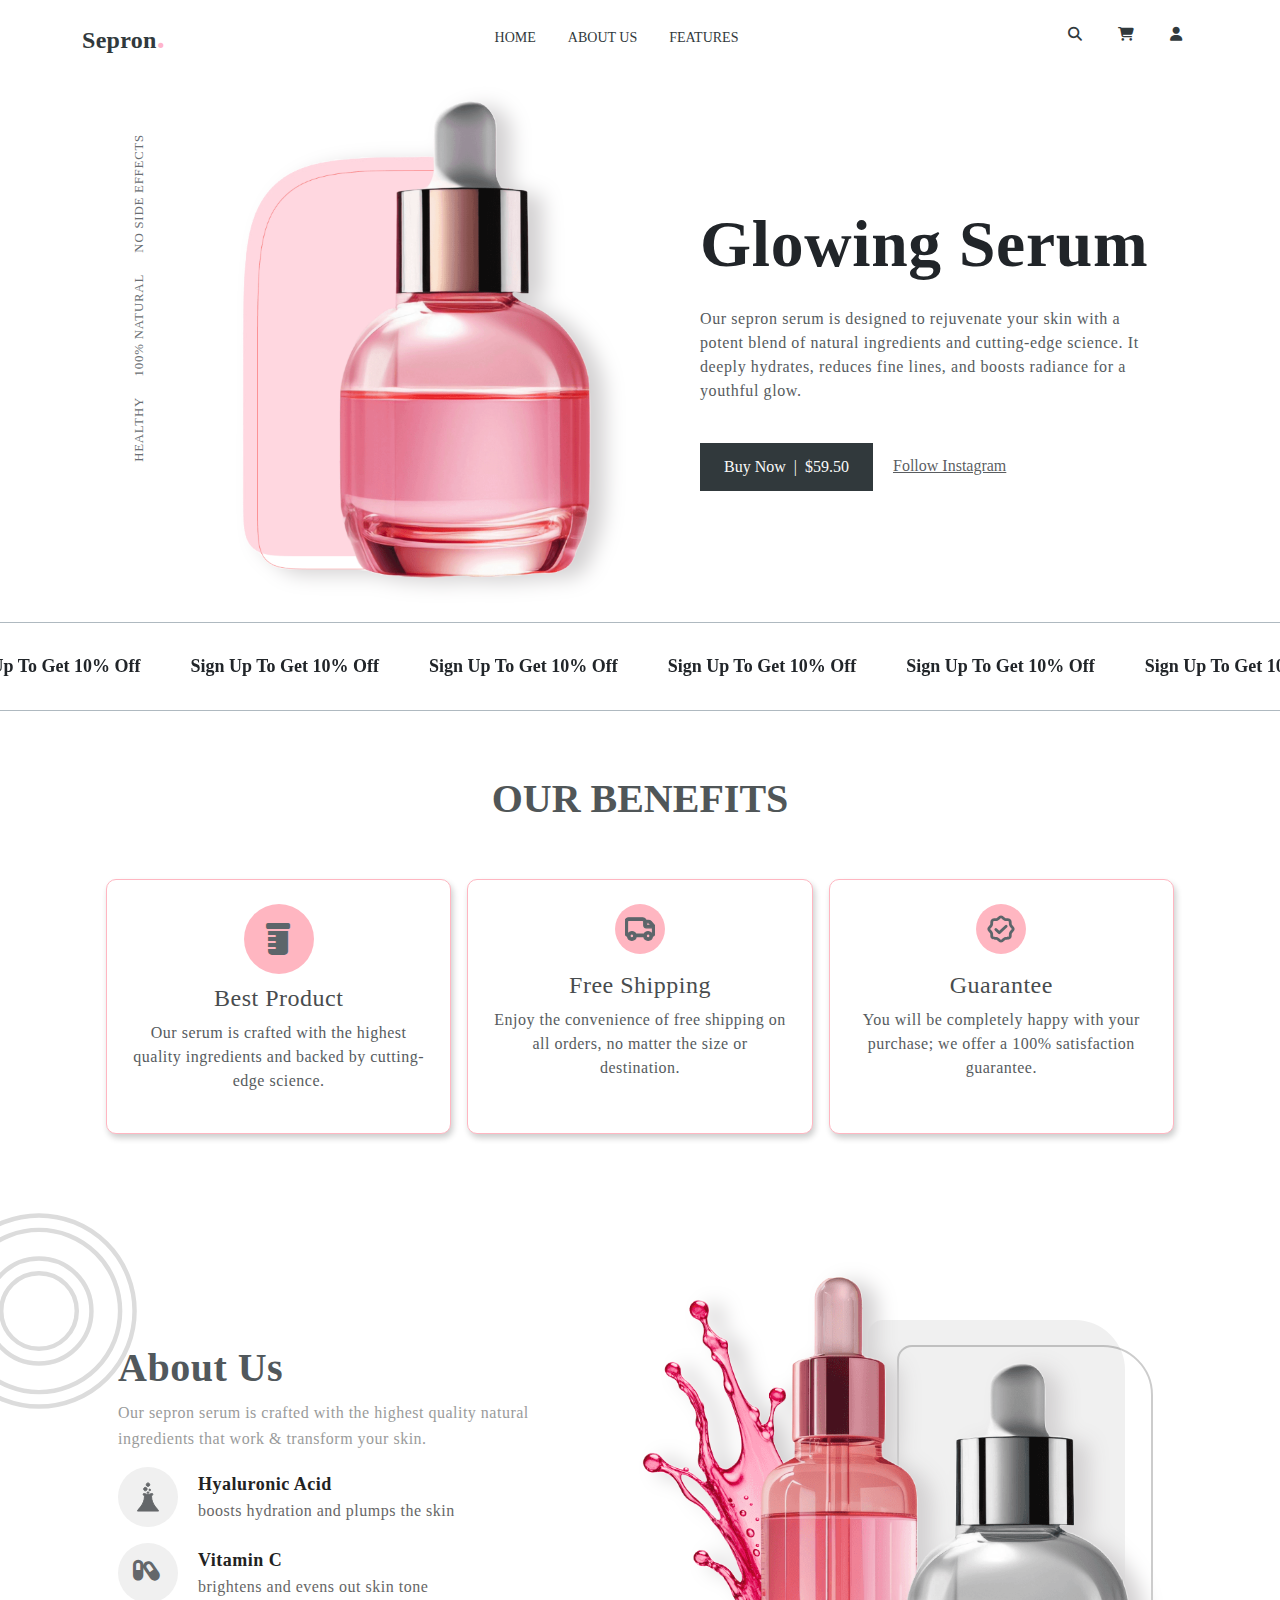
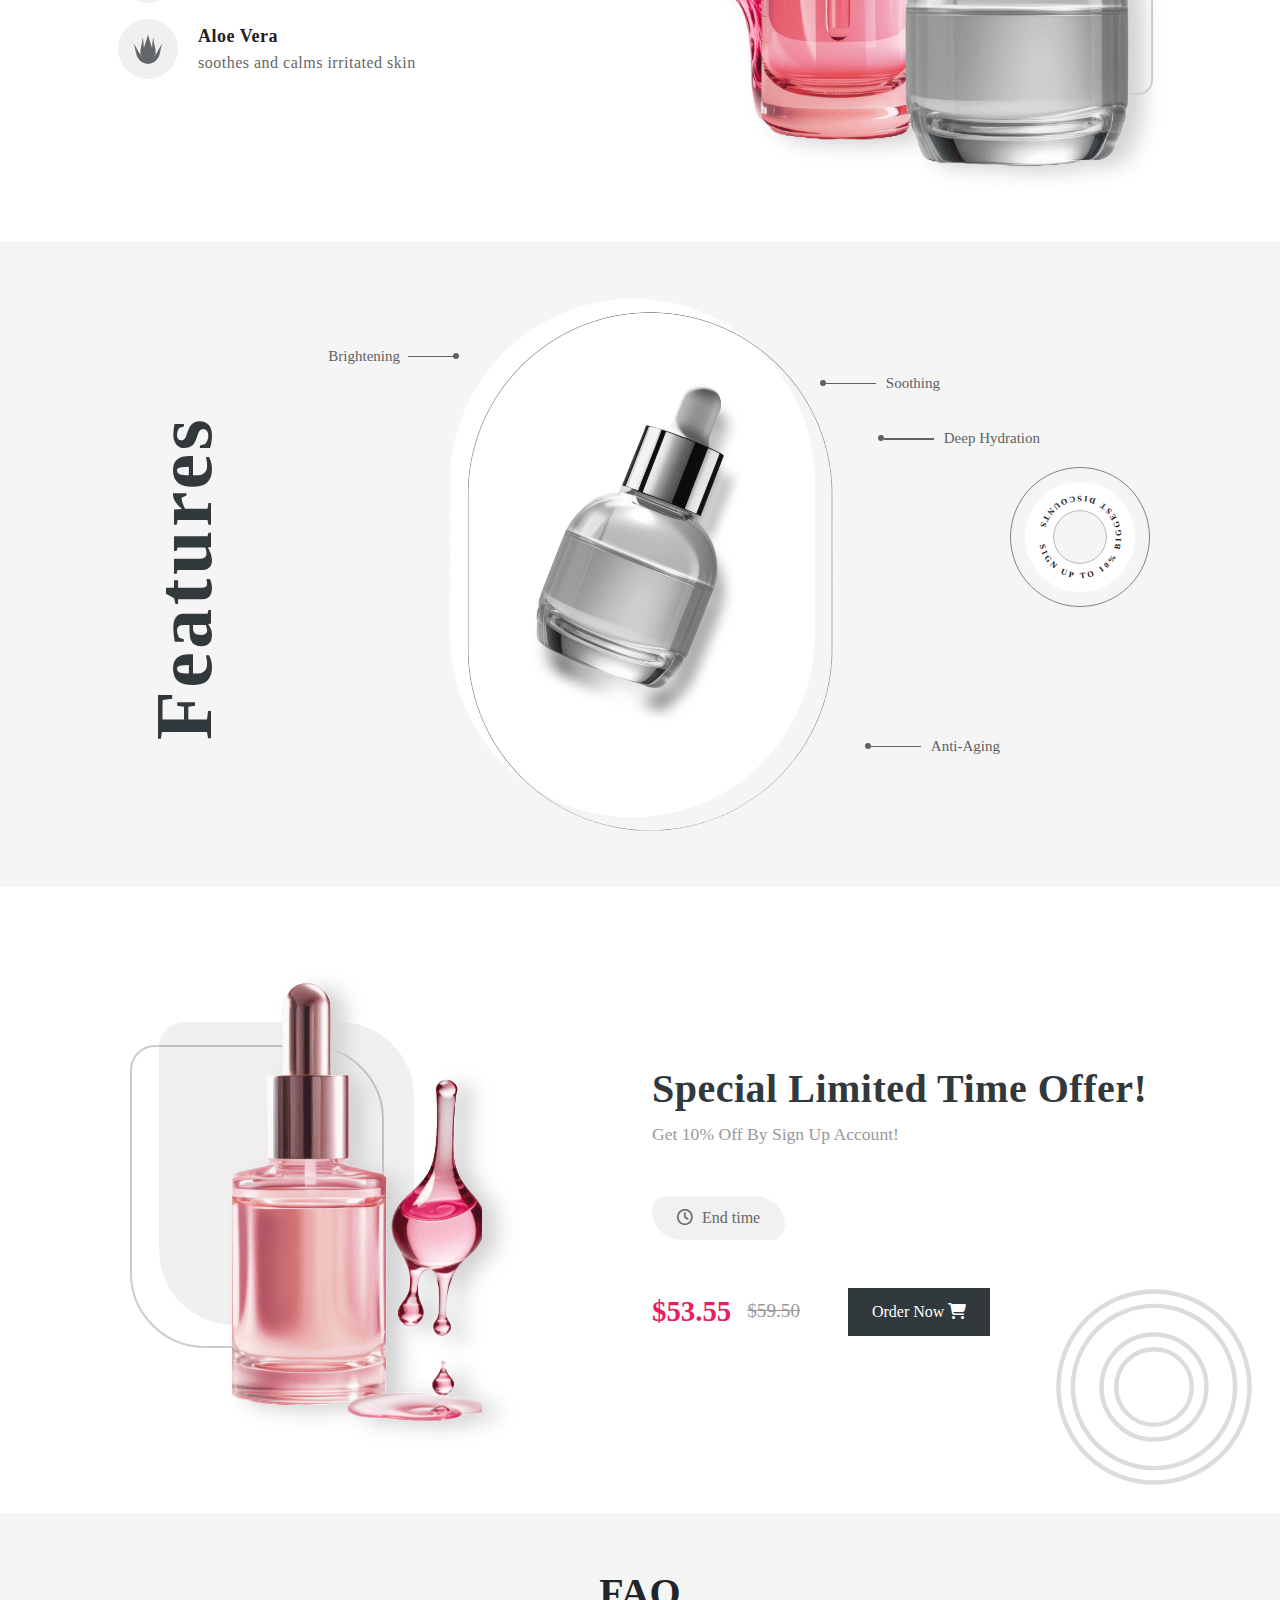
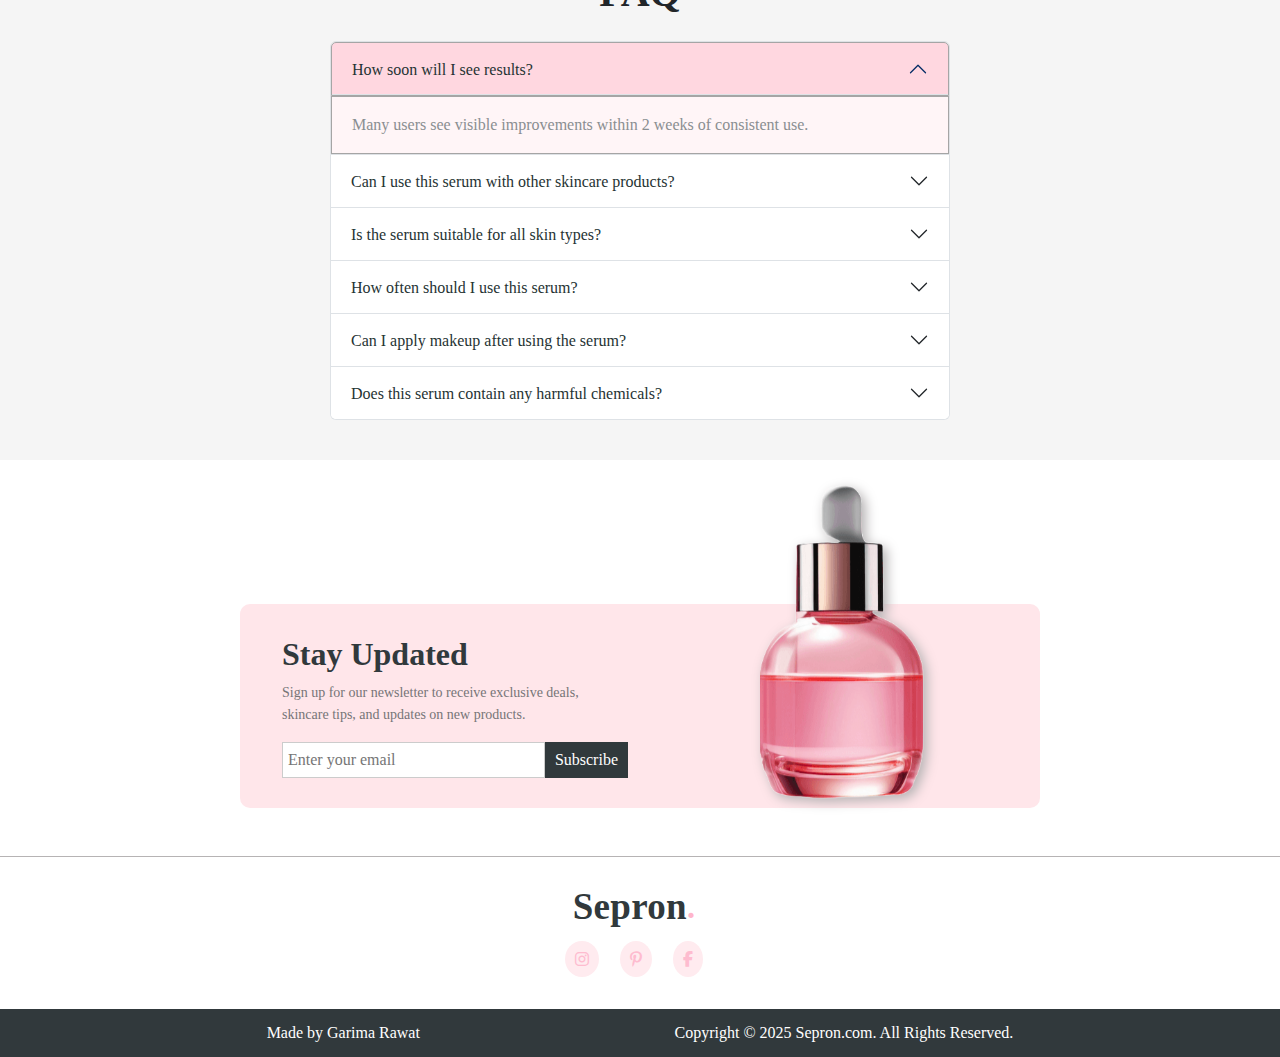
<file: index.html>
<!DOCTYPE html>
<html lang="en">
<head>
    <meta charset="UTF-8">
    <meta name="viewport" content="width=device-width, initial-scale=1.0">
    <title>Sepron</title>
    <link rel="stylesheet" href="https://cdn.jsdelivr.net/npm/bootstrap@5.3.0/dist/css/bootstrap.min.css">
    <link rel="stylesheet" href="https://cdnjs.cloudflare.com/ajax/libs/font-awesome/6.7.2/css/all.min.css" integrity="sha512-Evv84Mr4kqVGRNSgIGL/F/aIDqQb7xQ2vcrdIwxfjThSH8CSR7PBEakCr51Ck+w+/U6swU2Im1vVX0SVk9ABhg==" crossorigin="anonymous" referrerpolicy="no-referrer" />
    <link rel="stylesheet" href="css/style.css">

</head>
<body>
    <!-- Header Section -->
    <nav class="navbar navbar-expand-lg navbar-light bg-transparent">
        <div class="container">
            <a class="navbar-brand fw-bold fs-4" href="#">Sepron<span>.</span></a>
            <button class="navbar-toggler" type="button" data-bs-toggle="offcanvas" data-bs-target="#offcanvasNavbar" aria-controls="offcanvasNavbar">
                <span class="navbar-toggler-icon"></span>
            </button>
            <div class="offcanvas offcanvas-end" tabindex="-1" id="offcanvasNavbar" aria-labelledby="offcanvasNavbarLabel">
                <div class="offcanvas-header">
                    <h5 class="offcanvas-title fw-bold fs-4" id="offcanvasNavbarLabel">Sepron <span>.</span></h5>
                    <button type="button" class="btn-close" data-bs-dismiss="offcanvas" aria-label="close"></button>
                </div>
                <div class="offcanvas-body">
                    <ul class="navbar-nav mx-auto text-center">
                        <li class="nav-item"><a class="nav-link fw-normal mx-2" href="#">HOME</a></li>
                        <li class="nav-item"><a class="nav-link fw-normal mx-2" href="#about">ABOUT US</a></li>
                        <li class="nav-item"><a class="nav-link fw-normal mx-2" href="#features">FEATURES</a></li>
                    </ul>
                    <div class="icons text-center mt-2 mt-lg-0">
                        <i class="fa-solid fa-magnifying-glass p-2 mx-2"></i>
                        <i class="fa-solid fa-cart-shopping p-2 mx-2"></i>
                        <a href="#" id="userIcon">
                            <i class="fa-solid fa-user p-2 mx-2 user-icon"></i>
                        </a>                    
                    </div>
                </div>
            </div>
        </div>
    </nav>

    <!-- Bootstrap Modal for Login/Signup -->
    <div class="modal fade" id="loginModal" tabindex="-1" role="dialog" aria-labelledby="loginModalLabel" aria-hidden="true">
        <div class="modal-dialog modal-dialog-centered modal-lg" role="document">
            <div class="modal-content">
                <!-- Your login/signup container remains exactly the same -->
                <div class="modal-container" id="container">
                    <div class="form-container sign-up-container">
                        <form action="#">
                            <h1>Create Account</h1>
                            <div class="social-container">
                                <a href="#" class="social"><i class="fab fa-facebook-f"></i></a>
                                <a href="#" class="social"><i class="fab fa-google-plus-g"></i></a>
                                <a href="#" class="social"><i class="fab fa-linkedin-in"></i></a>
                            </div>
                            <span>or use your email for registration</span>
                            <input type="text" placeholder="Name" />
                            <input type="email" placeholder="Email" />
                            <input type="password" placeholder="Password" />
                            <button>Sign Up</button>
                        </form>
                    </div>

                    <div class="form-container sign-in-container">
                        <form action="#">
                            <h1>Sign in</h1>
                            <div class="social-container">
                                <a href="#" class="social"><i class="fab fa-facebook-f"></i></a>
                                <a href="#" class="social"><i class="fab fa-google-plus-g"></i></a>
                                <a href="#" class="social"><i class="fab fa-linkedin-in"></i></a>
                            </div>
                            <span>or use your account</span>
                            <input type="email" placeholder="Email" />
                            <input type="password" placeholder="Password" />
                            <a href="#">Forgot your password?</a>
                            <button>Sign In</button>
                        </form>
                    </div>
        
                    <div class="overlay-container">
                        <div class="overlay">
                            <div class="overlay-panel overlay-left">
                                <h1>Welcome Back!</h1>
                                <p>To keep connected with us please login with your personal info</p>
                                <button class="ghost" id="signIn">Sign In</button>
                            </div>
                            <div class="overlay-panel overlay-right">
                                <h1>Hello, Friend!</h1>
                                <p>Enter your personal details and start journey with us</p>
                                <button class="ghost" id="signUp">Sign Up</button>
                            </div>
                        </div>
                    </div>
                </div>
            </div>
        </div>
    </div>

    <!-- Hero Section -->
    <section class="hero-section container py-4">
        <div class="row align-items-center">
            <!-- Left Column: Vertical Text & Bottle -->
            <div class="col-lg-6 position-relative mb-4 mb-lg-0 d-flex justify-content-end align-items-center">
                <!-- Vertical Text -->
                <div class="vertical-text">
                    <span>healthy</span>
                    <span>100% natural</span>
                    <span>no side effects</span>
                </div>
                <img src="img/serumBottle.png" alt="Glowing Serum" class="img-fluid serum-image"/>
            </div>

            <!-- Right Column: Text & Buttons -->
            <div class="col-lg-6">
                <div class="text-container m-4">
                    <h1 class="display-4 fw-bold p-2 p-md-4 mb-0">Glowing Serum</h1>
                    <p class="p-2 p-md-4 pt-0 pt-md-0">
                        Our sepron serum is designed to rejuvenate your skin with a potent blend of
                        natural ingredients and cutting-edge science. It deeply hydrates, reduces
                        fine lines, and boosts radiance for a youthful glow.
                    </p>
                    <div class="p-2 p-md-4 btn-container pt-md-0">
                        <a href="#" class="btn btn-dark btn-lg">Buy Now <span class="mx-1">|</span> $59.50</a>
                        <a href="#" class="ms-3 text-decoration-line text-muted">Follow Instagram</a>
                    </div>
                </div>
            </div>
        </div>
    </section>

    <!-- Scrolling Ticker -->
    <div class="ticker-wrapper">
        <div class="ticker-content">
            <span>Sign Up To Get 10% Off</span>
            <span>Sign Up To Get 10% Off</span>
            <span>Sign Up To Get 10% Off</span>
            <span>Sign Up To Get 10% Off</span>
            <span>Sign Up To Get 10% Off</span>
        </div>
    </div>

    <!-- Benefits section -->
    <section class="benefits container text-center my-3 py-5">
        <h1 class="fw-bold mb-5">OUR BENEFITS</h1>
        <div class="row d-flex align-items-stretch m-3">
            <div class="col-md-4 p-2">
                <div class="benefit-card p-4 h-100">
                    <div class="benefit-icon">
                        <i class="fa-solid fa-prescription-bottle"></i>
                    </div>
                    <h4>Best Product</h4>
                    <p>Our serum is crafted with the highest quality ingredients and backed by cutting-edge science.</p>
                </div>
            </div>
            <div class="col-md-4 p-2">
                <div class="benefit-card p-4 h-100">
                    <div class="benefit-icon">
                        <svg width="202px" height="202px" viewBox="0 0 24 24" fill="none" xmlns="http://www.w3.org/2000/svg" stroke="#5c656a"><g id="SVGRepo_bgCarrier" stroke-width="0"></g><g id="SVGRepo_tracerCarrier" stroke-linecap="round" stroke-linejoin="round"></g><g id="SVGRepo_iconCarrier"> <path fill-rule="evenodd" clip-rule="evenodd" d="M3 3C1.34315 3 0 4.34315 0 6V15C0 16.3121 0.842366 17.4275 2.01581 17.8348C2.18436 19.6108 3.67994 21 5.5 21C7.26324 21 8.72194 19.6961 8.96456 18H15.0354C15.2781 19.6961 16.7368 21 18.5 21C20.3201 21 21.8156 19.6108 21.9842 17.8348C23.1576 17.4275 24 16.3121 24 15V10.7515C24 10.0248 23.7362 9.32283 23.2577 8.77596L20.8502 6.02449C20.2805 5.37344 19.4576 5 18.5925 5H16.8293C16.4175 3.83481 15.3062 3 14 3H3ZM4 17.4361V17.5639C4.03348 18.3634 4.69224 19.0013 5.5 19.0013C6.30776 19.0013 6.96652 18.3634 7 17.5639V17.4361C6.96652 16.6366 6.30776 15.9987 5.5 15.9987C4.69224 15.9987 4.03348 16.6366 4 17.4361ZM5.5 14C6.8962 14 8.10145 14.8175 8.66318 16H15.3368C15.8985 14.8175 17.1038 14 18.5 14C19.8245 14 20.9771 14.7357 21.5716 15.8207C21.8306 15.64 22 15.3398 22 15V11H17C15.8954 11 15 10.1046 15 9V6C15 5.44772 14.5523 5 14 5H3C2.44772 5 2 5.44772 2 6V15C2 15.3398 2.16945 15.64 2.42845 15.8207C3.02292 14.7357 4.17555 14 5.5 14ZM17 7V8C17 8.55229 17.4477 9 18 9H20.7962L19.345 7.34149C19.1552 7.12448 18.8808 7 18.5925 7H17ZM17 17.4361V17.5639C17.0335 18.3634 17.6922 19.0013 18.5 19.0013C19.3078 19.0013 19.9665 18.3634 20 17.5639V17.4361C19.9665 16.6366 19.3078 15.9987 18.5 15.9987C17.6922 15.9987 17.0335 16.6366 17 17.4361Z" fill="#5c656a"></path> </g></svg>                    </div>
                    <h4>Free Shipping</h4>
                    <p>Enjoy the convenience of free shipping on all orders, no matter the size or destination.</p>
                </div>
            </div>
            <div class="col-md-4 p-2">
                <div class="benefit-card p-4 h-100">
                    <div class="benefit-icon">
                        <svg fill="#5c656a" viewBox="0 0 256 256" id="Flat" xmlns="http://www.w3.org/2000/svg"><g id="SVGRepo_bgCarrier" stroke-width="0"></g><g id="SVGRepo_tracerCarrier" stroke-linecap="round" stroke-linejoin="round"></g><g id="SVGRepo_iconCarrier"> <path d="M228.749,100.04687c-3.51562-3.666-7.15136-7.457-8.33789-10.32421-1.06152-2.56739-1.1416-7.82911-1.21191-12.47071-.15039-9.998-.33887-22.44043-9.17481-31.27636s-21.27832-9.02442-31.27636-9.17481c-4.6416-.07031-9.90332-.15039-12.47071-1.21191-2.86718-1.18653-6.6582-4.82227-10.32324-8.33789C148.86816,20.45605,140.05078,12,128,12c-12.0498,0-20.86816,8.45605-27.95312,15.251-3.666,3.51562-7.457,7.15136-10.32422,8.33789-2.56739,1.06152-7.82911,1.1416-12.47071,1.21191-9.998.15039-22.44043.33887-31.27636,9.17481s-9.02442,21.27832-9.17481,31.27636c-.07031,4.6416-.15039,9.90332-1.21191,12.47071-1.18653,2.86718-4.82227,6.6582-8.33789,10.32324C20.45605,107.13184,12,115.94922,12,128c0,12.0498,8.45605,20.86816,15.251,27.95312,3.51562,3.666,7.15136,7.457,8.33789,10.32422,1.06152,2.56739,1.1416,7.82911,1.21191,12.47071.15039,9.998.33887,22.44043,9.17481,31.27636s21.27832,9.02442,31.27636,9.17481c4.6416.07031,9.90332.15039,12.47071,1.21191,2.86718,1.18653,6.6582,4.82227,10.32324,8.33789C107.13184,235.544,115.94922,244,128,244c12.0498,0,20.86816-8.45605,27.95313-15.251,3.666-3.51562,7.457-7.15136,10.32421-8.33789,2.56739-1.06152,7.82911-1.1416,12.47071-1.21191,9.998-.15039,22.44043-.33887,31.27636-9.17481s9.02442-21.27832,9.17481-31.27636c.07031-4.6416.15039-9.90332,1.21191-12.47071,1.18653-2.86718,4.82227-6.6582,8.33789-10.32324C235.544,148.86816,244,140.05078,244,128,244,115.9502,235.544,107.13184,228.749,100.04687ZM211.42676,139.3418c-4.81738,5.02343-10.27832,10.71777-13.19141,17.75976-2.81445,6.80078-2.92578,14.16309-3.0332,21.28418-.08106,5.36426-.19141,12.71192-2.14844,14.668-1.95605,1.957-9.30371,2.06738-14.668,2.14844-7.12109.10742-14.4834.21875-21.28418,3.0332-7.042,2.91309-12.73633,8.374-17.75976,13.19141C135.78125,214.84082,130.40234,220,128,220s-7.78223-5.15918-11.3418-8.57324c-5.02343-4.81739-10.71777-10.27832-17.75976-13.19141-6.80078-2.81445-14.16309-2.92578-21.28418-3.0332-5.36426-.08106-12.71192-.19141-14.668-2.14844-1.957-1.95605-2.06738-9.30371-2.14844-14.668-.10742-7.12109-.21875-14.4834-3.0332-21.28418-2.91309-7.042-8.374-12.73633-13.19141-17.75976C41.15918,135.78125,36,130.40234,36,128s5.15918-7.78223,8.57324-11.3418c4.81739-5.02343,10.27832-10.71777,13.19141-17.75976,2.81445-6.80078,2.92578-14.16309,3.0332-21.28418.08106-5.36426.19141-12.71192,2.14844-14.668,1.956-1.957,9.30371-2.06738,14.668-2.14844,7.12109-.10742,14.4834-.21875,21.28418-3.0332,7.042-2.91309,12.73633-8.374,17.75976-13.19141C120.21875,41.15918,125.59766,36,128,36s7.78223,5.15918,11.3418,8.57324c5.02343,4.81738,10.71777,10.27832,17.75976,13.19141,6.80078,2.81445,14.16309,2.92578,21.28418,3.0332,5.36426.08106,12.71192.19141,14.668,2.14844,1.957,1.956,2.06738,9.30371,2.14844,14.668.10742,7.12109.21875,14.4834,3.0332,21.28418,2.91309,7.042,8.374,12.73633,13.19141,17.75976C214.84082,120.21875,220,125.59766,220,128S214.84082,135.78223,211.42676,139.3418Zm-30.7461-43.62793a12.0018,12.0018,0,0,1-.39453,16.96679l-58.667,56a12.00208,12.00208,0,0,1-16.57226,0l-29.333-28a12.00058,12.00058,0,0,1,16.57226-17.36132L113.333,143.41016l50.38086-48.09082A12.00355,12.00355,0,0,1,180.68066,95.71387Z"></path> </g></svg>
                    </div>
                    <h4>Guarantee</h4>
                    <p>You will be completely happy with your purchase; we offer a 100% satisfaction guarantee.</p>
                </div>
            </div>
        </div>
    </section>

    <!-- About section -->
    <section class="container about-section position-relative py-md-5 pt-0 mb-3" id="about">
        <div class="row align-items-center">
            <div class="circle-svg">
                <svg viewBox="-4.8 -4.8 57.60 57.60" id="a" xmlns="http://www.w3.org/2000/svg" fill="#DCDCDC" transform="matrix(-1, 0, 0, 1, 0, 0)rotate(90)"><g id="SVGRepo_bgCarrier" stroke-width="0"></g><g id="SVGRepo_tracerCarrier" stroke-linecap="round" stroke-linejoin="round" stroke="#CCCCCC" stroke-width="1.536"></g><g id="SVGRepo_iconCarrier"><defs><style>.f{fill:none;stroke:#DCDCDC;stroke-linecap:round;stroke-linejoin:round;}</style></defs><circle id="b" class="f" cx="24" cy="24" r="8.5"></circle><circle id="c" class="f" cx="24" cy="24" r="11.8"></circle><circle id="d" class="f" cx="24" cy="24" r="18.25"></circle><circle id="e" class="f" cx="24" cy="24" r="21.5"></circle></g></svg>
            </div>
          <!-- Left Column: Text Content -->
            <div class="col-md-6 mb-md-0 py-4 px-md-5 px-4 position-relative about-left">
                <h2 class="fw-bold mb-2">About Us</h2>
                <p>
                    Our sepron serum is crafted with the highest quality
                    natural ingredients that work &amp; transform your skin.
                </p>
                <ul class="about-list list-unstyled mt-3">
                    <li class="d-flex align-items-center mb-3">
                        <div class="icon-container">
                            <svg fill="#64676A" viewBox="0 0 32 32" version="1.1" xmlns="http://www.w3.org/2000/svg" stroke="#64676A"><g id="SVGRepo_bgCarrier" stroke-width="0"></g><g id="SVGRepo_tracerCarrier" stroke-linecap="round" stroke-linejoin="round"></g><g id="SVGRepo_iconCarrier"> <title>acid</title> <path d="M12.25 12.25c0.937 0 1.875 0.937 3.75 0.937s2.813-0.937 3.75-0.937c2.813 0 0.937 1.875 0 2.813 0 9.375 7.5 14.063 7.5 15.937h-22.5c0-1.875 7.5-6.562 7.5-15.937-0.938-0.937-2.813-2.813-0.001-2.813zM16.938 11.313c0 0.518-0.42 0.937-0.937 0.937s-0.937-0.42-0.937-0.937 0.42-0.937 0.937-0.937c0.517-0.001 0.937 0.42 0.937 0.937zM17.875 2.875c0 1.035-0.839 1.875-1.875 1.875s-1.875-0.839-1.875-1.875c0-1.035 0.839-1.875 1.875-1.875s1.875 0.84 1.875 1.875zM15.062 7.563c0 1.035-0.839 1.875-1.875 1.875s-1.875-0.839-1.875-1.875c0-1.035 0.839-1.875 1.875-1.875s1.875 0.839 1.875 1.875zM18.812 8.5c0 0.518-0.42 0.937-0.937 0.937s-0.937-0.42-0.937-0.937 0.42-0.937 0.937-0.937 0.937 0.42 0.937 0.937z"></path> </g></svg>                        </div>
                        <div class="text-content">
                            <strong>Hyaluronic Acid</strong>
                            <p>boosts hydration and plumps the skin</p>
                        </div>
                    </li>
                    <li class="d-flex align-items-center mb-3">
                        <div class="icon-container">
                            <i class="fas fa-capsules"></i>
                        </div>
                        <div class="text-content">
                            <strong>Vitamin C</strong>
                            <p>brightens and evens out skin tone</p>
                        </div>
                    </li>
                    <li class="d-flex align-items-center mb-3">
                        <div class="icon-container">
                            <svg height="64px" width="64px" version="1.1" id="Layer_1" xmlns="http://www.w3.org/2000/svg" xmlns:xlink="http://www.w3.org/1999/xlink" viewBox="0 0 512 512" xml:space="preserve" fill="#000000"><g id="SVGRepo_bgCarrier" stroke-width="0"></g><g id="SVGRepo_tracerCarrier" stroke-linecap="round" stroke-linejoin="round"></g><g id="SVGRepo_iconCarrier"> <path style="fill:#64676A;" d="M256,4.267c-9.97,55.101-55.226,176.557-82.942,280.574v184.681L256,507.258l82.942-37.736V284.841 C311.226,180.823,265.97,59.367,256,4.267z"></path> <g> <path style="fill:#64676A;" d="M151.241,59.93c21.848,46.417,2.71,69.064-18.861,184.68c-7.621,40.847-7.133,77.791-0.594,110.345 L256,507.247c0-107.676-57.513-164.879-68.692-265.213C174.286,125.145,185.729,97.91,151.241,59.93z"></path> <path style="fill:#64676A;" d="M379.619,244.609c-21.57-115.615-40.708-138.263-18.861-184.68 c-34.486,37.98-23.044,65.215-36.066,182.102C313.514,342.366,256,399.568,256,507.245l124.214-152.292 C386.751,322.399,387.24,285.456,379.619,244.609z"></path> </g> <g> <path style="fill:#64676A;" d="M0,172.266c43.181,18.801,43.866,45.911,98.81,138.856 c47.165,79.782,152.541,133.041,157.44,196.137c-78.883,6.123-171.672-46.694-202.45-173.283 C28.292,229.062,35.78,202.89,0,172.266"></path> <path style="fill:#64676A;" d="M512,172.266c-43.181,18.801-43.866,45.911-98.812,138.856 c-47.165,79.782-152.541,133.041-157.44,196.137c78.883,6.123,171.673-46.694,202.45-173.283 C483.708,229.062,476.22,202.89,512,172.266"></path> </g> </g></svg>                        </div>
                        <div class="text-content">
                            <strong>Aloe Vera</strong>
                            <p>soothes and calms irritated skin</p>
                        </div>
                    </li>
                </ul>
            </div>
    
          <!-- Right Column: Images -->
          <div class="col-md-6 about-image">
            <div class="background-layer"></div> <!-- Light Grey Background -->
            <div class="transparent-card"></div>  <!-- Transparent Card with Border -->
          
            <div class="bottle-wrapper">
              <img src="img/about.png" >
            </div>
          </div>
        </div>
    </section>

    <!-- features section -->
    <section class="features-section my-4" id="features">
        <div class="container features-container">
            <!-- Vertical Text on the Left -->
            <div class="vertical-feature-text">Features</div>
                <div class="image-container">
                    <img src="img/feature.png" alt="Ellipse with Bottle" class="ellipse-image" />
                    
                    <!-- Feature Labels (positioned around the image) -->
                    <div class="feature-label label-top">Brightening</div>
                    <div class="feature-label label-right-top">Soothing</div>
                    <div class="feature-label label-right-bottom">Deep Hydration</div>
                    <div class="feature-label label-bottom-left">Anti-Aging</div>
    
                <!-- Circular Text for Discount -->
                <div class="outer-border-circle">
                    <div class="circle-text">
                        <svg viewBox="0 0 200 200">
                            <defs>
                                <!-- Circle path with radius ~75 so text fits nicely -->
                                <path id="circlePath" d="M 100, 100 m -75, 0 a 75,75 0 1,0 150,0 a 75,75 0 1,0 -150,0" />
                            </defs>
                            <text>
                                <textPath xlink:href="#circlePath" startOffset="50%" text-anchor="middle"> SIGN UP TO 10% BIGGEST DISCOUNTS </textPath>
                            </text>
                            <circle class="center-circle" cx="100" cy="100" r="48" fill="#F5F5F5" stroke="#858181" stroke-width="1"></circle>
                        </svg>
                    </div>
                </div>
            </div>
        </div>
    </section>

    <!-- Special offer section -->
    <section class="container offer-section my-2">
        <div class="row align-items-center">
            <!-- Left Column: Product Image(s) -->
            <div class="col-md-6 position-relative mb-4 mb-md-0 img-container">
                <!-- Shapes behind the image -->
                <div class="shape-box"></div>
                <div class="shape-box2"></div>
            
                <!-- Product image container -->
                <div class="product-img-container">
                    <img src="img/sploffer.png" alt="Serum Bottle" class="img-fluid mb-3">
                </div>
            </div>
            
          
            <!-- Right Column: Text Content -->
            <div class="col-md-6 text-left position-relative mb-4 mb-md-0">
                <h2 class="offer-heading">Special Limited Time Offer!</h2>
                <p class="offer-subheading">Get 10% Off By Sign Up Account!</p>
            
                <!-- End time label -->
                <div class="end-time-label"> <i class="fa-regular fa-clock"></i> End time</div>
    
                <!-- Countdown Timer -->
                <div class="countdown" id="countdown">
                    <div class="countdown-item">
                    <span class="countdown-number" id="days"></span>
                    <span class="countdown-label"></span>
                </div>
                <div class="countdown-item">
                    <span class="countdown-number" id="hours"></span>
                    <span class="countdown-label"></span>
                </div>
                <div class="countdown-item">
                    <span class="countdown-number" id="minutes"></span>
                    <span class="countdown-label"></span>
                </div>
                <div class="countdown-item">
                    <span class="countdown-number" id="seconds"></span>
                    <span class="countdown-label"></span>
                </div>
            </div>
    
            <div class="price-section d-flex align-items-center gap-3 mb-3">
                <span class="current-price">$53.55</span>
                <span class="old-price">$59.50</span>
                <button class="order-btn">Order Now <i class="fa-solid fa-cart-shopping"></i></button>
            </div>
        </div>

        <div class="circleOffer-svg">
            <svg viewBox="-4.8 -4.8 57.60 57.60" id="a" xmlns="http://www.w3.org/2000/svg" fill="#DCDCDC" transform="matrix(-1, 0, 0, 1, 0, 0)rotate(90)"><g id="SVGRepo_bgCarrier" stroke-width="0"></g><g id="SVGRepo_tracerCarrier" stroke-linecap="round" stroke-linejoin="round" stroke="#CCCCCC" stroke-width="1.536"></g><g id="SVGRepo_iconCarrier"><defs><style>.f{fill:none;stroke:#DCDCDC;stroke-linecap:round;stroke-linejoin:round;}</style></defs><circle id="b" class="f" cx="24" cy="24" r="8.5"></circle><circle id="c" class="f" cx="24" cy="24" r="11.8"></circle><circle id="d" class="f" cx="24" cy="24" r="18.25"></circle><circle id="e" class="f" cx="24" cy="24" r="21.5"></circle></g></svg>
        </div>
    </section>

    <!-- FAQ'SECTION -->
    <section class="faq">
        <div class="faq-section container">
            <h1 class="text-center mb-4">FAQ</h1>
            <div class="accordion" id="faqAccordion">
                <div class="accordion-item">
                    <h2 class="accordion-header" id="headingOne">
                        <button class="accordion-button" type="button" data-bs-toggle="collapse" data-bs-target="#collapseOne" aria-expanded="true" aria-controls="collapseOne">
                            How soon will I see results?
                        </button>
                    </h2>
                    <div id="collapseOne" class="accordion-collapse collapse show" aria-labelledby="headingOne" data-bs-parent="#faqAccordion">
                        <div class="accordion-body">
                            Many users see visible improvements within 2 weeks of consistent use.
                        </div>
                    </div>
                </div>
                
                <div class="accordion-item">
                    <h2 class="accordion-header" id="headingTwo">
                        <button class="accordion-button collapsed" type="button" data-bs-toggle="collapse" data-bs-target="#collapseTwo" aria-expanded="false" aria-controls="collapseTwo">
                            Can I use this serum with other skincare products?
                        </button>
                    </h2>
                    <div id="collapseTwo" class="accordion-collapse collapse" aria-labelledby="headingTwo" data-bs-parent="#faqAccordion">
                        <div class="accordion-body">
                            Yes, it is safe to use with other skincare products.
                        </div>
                    </div>
                </div>
                
                <div class="accordion-item">
                    <h2 class="accordion-header" id="headingThree">
                        <button class="accordion-button collapsed" type="button" data-bs-toggle="collapse" data-bs-target="#collapseThree" aria-expanded="false" aria-controls="collapseThree">
                            Is the serum suitable for all skin types?
                        </button>
                    </h2>
                    <div id="collapseThree" class="accordion-collapse collapse" aria-labelledby="headingThree" data-bs-parent="#faqAccordion">
                        <div class="accordion-body">
                            Yes, it is formulated for all skin types.
                        </div>
                    </div>
                </div>
                
                <div class="accordion-item">
                    <h2 class="accordion-header" id="headingFour">
                        <button class="accordion-button collapsed" type="button" data-bs-toggle="collapse" data-bs-target="#collapseFour" aria-expanded="false" aria-controls="collapseFour">
                            How often should I use this serum?
                        </button>
                    </h2>
                    <div id="collapseFour" class="accordion-collapse collapse" aria-labelledby="headingFour" data-bs-parent="#faqAccordion">
                        <div class="accordion-body">
                            For best results, use the serum once or twice daily, as recommended in the product instructions.
                        </div>
                    </div>
                </div>
                
                <div class="accordion-item">
                    <h2 class="accordion-header" id="headingFive">
                        <button class="accordion-button collapsed" type="button" data-bs-toggle="collapse" data-bs-target="#collapseFive" aria-expanded="false" aria-controls="collapseFive">
                            Can I apply makeup after using the serum?
                        </button>
                    </h2>
                    <div id="collapseFive" class="accordion-collapse collapse" aria-labelledby="headingFive" data-bs-parent="#faqAccordion">
                        <div class="accordion-body">
                            Yes, allow the serum to fully absorb into your skin before applying makeup for best results.
                        </div>
                    </div>
                </div>
                
                <div class="accordion-item">
                    <h2 class="accordion-header" id="headingSix">
                        <button class="accordion-button collapsed" type="button" data-bs-toggle="collapse" data-bs-target="#collapseSix" aria-expanded="false" aria-controls="collapseSix">
                            Does this serum contain any harmful chemicals?
                        </button>
                    </h2>
                    <div id="collapseSix" class="accordion-collapse collapse" aria-labelledby="headingSix" data-bs-parent="#faqAccordion">
                        <div class="accordion-body">
                            No, this serum is free from parabens, sulfates, and other harmful chemicals. It is dermatologically tested and safe for all skin types.
                        </div>
                    </div>
                </div>                
            </div>
        </div>
    </section>

    <!-- Subscribe section -->
    <section class="container mb-5 subscribe-section">
        <div class="d-flex justify-content-center">
            <div class="row row-container">
                <div class="col-md-6 col-6 newsletter-text">
                    <h2>Stay Updated</h2>
                    <p>Sign up for our newsletter to receive exclusive deals, skincare tips, and updates on new products.</p>
                    <div class="newsletter-input">
                        <input type="email" id="emailInput" placeholder="Enter your email" oninput="validateEmail()">
                        <button onclick="subscribe()">Subscribe</button>
                    </div>
                    <span id="error-message" class="badge bg-danger mt-2 d-none">Please enter a valid email.</span>
                </div>
                <div class="col-md-6 col-6 product-image">
                    <img src="img/subscribe.png" alt="Product Image">
                </div>
            </div>
        </div>
    </section>

    <!-- footer section -->
    <footer>
        <div class="container row mx-md-5">
            <div class="col-12 social-section">
                <a class="navbar-brand fw-bold" href="#">Sepron<span>.</span></a>
                <div class="social-links d-flex justify-content-center align-items-center">
                    <i class="fa-brands fa-instagram mx-2"></i>
                    <i class="fa-brands fa-pinterest-p mx-2"></i>                    
                    <i class="fa-brands fa-facebook-f mx-2"></i>
                </div>
            </div>
        </div>
        <div class="col-12 copyright-section">
            <div>Made by Garima Rawat</div>
            <div>Copyright &copy; 2025 Sepron.com. All Rights Reserved.</div>
        </div>

    </footer>




    <script src="js/script.js"></script>
    <script src="https://cdn.jsdelivr.net/npm/bootstrap@5.3.0/dist/js/bootstrap.bundle.min.js"></script>
</body>
</html>
</file>
<file: css/style.css>
*{
    margin: 0;
    padding: 0;
    box-sizing: border-box;
    font-family: Archivo;
 }
 
.navbar-brand, .offcanvas-title {
    letter-spacing: 0.3px;
    color: #31393C;
}

.navbar-brand span {
    font-size: 2rem;
    color: #FFB5CB;
}

.offcanvas-title span {
    font-size: 2rem;
    color: #FFB5CB;
}

.nav-link {
    font-size: 14px;
    color: #31393C;
    transition: all 0.3s ease-in-out;
    cursor: pointer;
}

.nav-link:hover {
    text-shadow: 2px 2px 2px #FFB5CB; 
}

.icons i {
    font-size: 14px;
    color: #31393C;
    transition: all 0.5s ease-in-out;
    cursor: pointer;
}

.icons i:hover {
    cursor: pointer;
    background-color: #40484b;
    border-radius: 50%;
    color: #FFB5CB;
}

button{
    border: none !important;
}

button:focus{
    text-decoration: none;
    outline: 0;
    box-shadow: none;
}

.navbar-toggler:focus{
    text-decoration: none;
    outline: 0;
    box-shadow: none;
}

.offcanvas.offcanvas-end{
    width: 50%;
    height: 50%;
}

/* .offcanvas-body{
    flex-direction: column;
    display: flex;
    gap: 3rem;
} */

.serum-image{
    width: 360px;
    margin: 0 2rem;
    filter: drop-shadow(15px 5px 10px #D3D1D2);
}
  
.vertical-text {
    letter-spacing: 0.8px;
    height: 350px;
    justify-content: space-around;
    position: absolute;
    left: 60px; 
    top: 40%;
    transform: translateY(-50%);
    display: flex;
    flex-direction: row;
    text-transform: uppercase;
    font-size: 0.8rem;
    font-weight: 500;
    color: #696E72;
    writing-mode: sideways-lr;
}
  
.text-container h1 {
    font-size: 4.1rem;
    letter-spacing: .7px;
}
  
.text-container p {
    letter-spacing: 0.6px;
    color: #565B5E;
}
  
.btn-dark {
    border-radius: 0;
    background-color: #31393C;
    color: #F9F9F9;
    border: none;
    padding: 0.75rem 1.5rem;
    font-size: 1rem;
}
.ticker-wrapper {
    overflow: hidden;
    white-space: nowrap;
    background: #fff;
    padding: 30px 0;
    width: 100%;
    border: 1px solid #afb9c0;
    border-left: none;
    border-right: none;
}

.ticker-content {
    display: flex;
    will-change: transform;
    width: max-content;
}

.ticker-content span {
    margin-right: 50px;
    font-weight: bold;
    font-size: 18px;
}

.modal-content {
    border: none !important;
    background-color: transparent !important;
}

.modal-container {
    background-color: #ffffff;
    border-radius: 10px;
    box-shadow: 0 14px 28px rgba(0, 0, 0, 0.25),
      0 10px 10px rgba(0, 0, 0, 0.22);
    position: relative;
    overflow: hidden;
    width: 768px;
    max-width: 100%;
    min-height: 480px;
}

.modal-container h1 {
    font-weight: bold;
    margin: 0;
}

.modal-container p {
    font-size: 14px;
    font-weight: 100;
    line-height: 20px;
    letter-spacing: 0.5px;
    margin: 20px 0 30px;
}

.modal-container span {
    font-size: 12px;
}

.modal-container a {
    color: #333;
    font-size: 14px;
    text-decoration: none;
    margin: 15px 0;
}

.modal-container button {
    border-radius: 20px;
    border: 1px solid #F0F0F0;
    background-color: #d22861;
    color: #ffffff;
    font-size: 12px;
    font-weight: bold;
    padding: 12px 45px;
    letter-spacing: 1px;
    text-transform: uppercase;
    transition: transform 80ms ease-in;
}

.modal-container button:active {
    transform: scale(0.95);
}

.modal-container button:focus {
    outline: none;
}

.overlay-panel button{
    background-color: transparent !important;
    color: #736f6f !important;
    border: 1px solid #b6b6b6 !important;
}

.modal-container form {
    background-color: #ffffff;
    display: flex;
    align-items: center;
    justify-content: center;
    flex-direction: column;
    padding: 0 50px;
    height: 100%;
    text-align: center;
}

.modal-container input {
    background-color: #eee;
    border: none;
    padding: 12px 15px;
    margin: 8px 0;
    width: 100%;
}

.social-container {
    margin: 20px 0;
}

.social-container a {
    border: 1px solid #dddddd;
    border-radius: 50%;
    display: inline-flex;
    justify-content: center;
    align-items: center;
    margin: 0 5px;
    height: 40px;
    width: 40px;
}

.form-container {
    position: absolute;
    top: 0;
    height: 100%;
    transition: all 0.6s ease-in-out;
}

.sign-in-container {
    left: 0;
    width: 50%;
    z-index: 2;
}

.sign-up-container {
    left: 0;
    width: 50%;
    opacity: 0;
    z-index: 1;
}

.modal-container.right-panel-active .sign-in-container {
    transform: translateX(100%);
}

.modal-container.right-panel-active .sign-up-container {
    transform: translateX(100%);
    opacity: 1;
    z-index: 5;
    animation: show 0.6s;
}

@keyframes show {
    0%, 49.99% {
        opacity: 0;
        z-index: 1;
    }

    50%, 100% {
        opacity: 1;
        z-index: 5;
    }
}
  
.overlay-container {
    position: absolute;
    top: 0;
    left: 50%;
    width: 50%;
    height: 100%;
    overflow: hidden;
    transition: transform 0.6s ease-in-out;
    z-index: 100;
}

.modal-container.right-panel-active .overlay-container {
    transform: translateX(-100%);
}

.overlay {
    background: #FFD7E0;
    background: -webkit-linear-gradient(to right, #F0F0F0, #FFD7E0);
    background: linear-gradient(to right, #F0F0F0, #FFD7E0);
    background-repeat: no-repeat;
    background-size: cover;
    background-position: 0 0;
    color: #31393C;
    position: relative;
    left: -100%;
    height: 100%;
    width: 200%;
    transform: translateX(0);
    transition: transform 0.6s ease-in-out;
}

.modal-container.right-panel-active .overlay {
    transform: translateX(50%);
}

.overlay-panel {
    position: absolute;
    display: flex;
    align-items: center;
    justify-content: center;
    flex-direction: column;
    text-align: center;
    top: 0;
    height: 100%;
    width: 50%;
    transform: translateX(0);
    transition: transform 0.6s ease-in-out;
}

.overlay-left {
    transform: translateX(-20%);
}

.modal-container.right-panel-active .overlay-left {
    transform: translateX(0);
}

.overlay-right {
    right: 0;
    transform: translateX(0);
}

.modal-container.right-panel-active .overlay-right {
    transform: translateX(20%);
}

.benefits h1 {
    color: #505658;
}

.benefit-card {
    border: 1px solid #ffb6c1;
    letter-spacing: 0.5px;
    background: white;
    border-radius: 10px;
    box-shadow: 2px 4px 6px rgba(0, 0, 0, 0.2);
    transition: transform 0.3s;
}

.benefit-card:hover {
    transform: translateY(-5px);
}

.benefit-icon {
    background: #ffb6c1;
    display: inline-block;
    border-radius: 50%;
    padding: 10px;
    margin-bottom: 10px;
}

.benefit-icon i, svg{
    width: 50px;
    height: 50px;
    color: #5c656a;
    display: flex;
    justify-content: center;
    align-items: center;
    font-size: xx-large;
}

.benefit-card h4{
    font-weight: 600px;
    color: #484c4e;
}

.benefit-card p{
    color: #565B5E;
}

.circle-svg {
    position: absolute;
    left: -15%;
    top: 15%;
    transform: translateY(-50%);
    z-index: 0;
    overflow: hidden
}

.circle-svg svg{
    width: 256px;
    height: 256px;
}

.about-left{
    letter-spacing: 0.5px;
    z-index: 1;
}

.about-section h2 {
    font-size: 2.5rem;
    color: #51585C;
}

.about-section p {
    color: #9A9B9B;
    line-height: 1.6;
}

.icon-container {
    width: 60px;
    height: 60px;
    background-color: #f0f0f0; 
    border-radius: 50%;
    display: flex;
    justify-content: center;
    align-items: center;
    margin-right: 15px;
}

.icon-container i, svg {
    font-size: 24px;
    color: #64676A;
    width: 30px;
    height: 30px;
}

.text-content {
    flex: 1;
    margin-left: 5px;
}

.text-content strong {
    font-size: 18px;
    color: #222;
}

.text-content p {
    margin: 0;
    color: #666;
}

.about-image {
    position: relative;
    text-align: center;
}
  
.bottle-wrapper {
    position: relative;
    display: inline-block;
  
}
  
.about-image {
    position: relative;
}

.background-layer {
    position: absolute;
    width: 45%;
    height: 70%;
    background: #f0f0f0;
    left: 40%;
    top: 10%;
    z-index: 0;
    border-radius: 15px 50px;
}

.transparent-card {
    position: absolute;
    width: 45%;
    height: 70%;
    left: 45%;
    top: 15%;
    border-radius: 15px 50px;
    border: 2px solid rgba(0, 0, 0, 0.2);
    z-index: 1;
}

.bottle-wrapper {
    position: relative;
    z-index: 2; 
}

.bottle-wrapper img{
    width: 500px;
    margin: 0 2rem;
    margin-left: -2.5rem;
    filter: drop-shadow(15px 5px 10px #D3D1D2);
    height: 500px;
}

.features-section {
    background: #F5F5F5;
    position: relative;
    padding: 3rem 1rem;
}

.features-container {
    position: relative;
    margin: 0 auto;
}

.vertical-feature-text {
    position: absolute;
    left: 10%;
    top: 60%;
    transform: translateY(50%) rotate(-90deg);
    transform-origin: left center;
    font-size: 5rem;
    font-weight: 700;
    letter-spacing: 3.5px;
    color: #31393C;
}

.image-container {
    position: relative;
    margin: 0 auto;
    max-width: 400px; 
}
  
.ellipse-image {
    display: block;
    width: 100%;
    height: auto;
    margin: 0 auto;
}

.feature-label {
    position: absolute;
    font-size: 15px;
    color: #5D6163;
}

.label-top{
    top: 10%;
    right: 110%;
}

.label-top::before {
    content: "";
    position: absolute;
    width: 50px;
    height: 1px;
    background-color: #5D6163;
    left: 80px;
    top: 50%;
}

.label-top::after{
    content: "";
    position: absolute;
    width: 6px;
    height: 6px;
    background-color: #5D6163;
    border-radius: 50%;
    left: 125px;
    top: 50%;
    transform: translateY(-50%);
}

.label-right-top{
    top: 15%;
    right: -25%;
}

.label-right-top::before{
    content: "";
    position: absolute;
    width: 50px;
    height: 1px;
    background-color: #5D6163;
    left: -60px;
    top: 50%;
}

.label-right-top::after{
    content: "";
    position: absolute;
    width: 6px;
    height: 6px;
    background-color: #5D6163;
    border-radius: 50%;
    left: -66px;
    top: 50%;
    transform: translateY(-50%);
}

.label-right-bottom{
    top: 25%;
    right: -50%;
}

.label-right-bottom::before{
    content: "";
    position: absolute;
    width: 50px;
    height: 1.5px;
    background-color: #5D6163;
    left: -60px;
    top: 50%;
}

.label-right-bottom::after{
    content: "";
    position: absolute;
    width: 6px;
    height: 6px;
    background-color: #5D6163;
    border-radius: 50%;
    left: -66px;
    top: 50%;
    transform: translateY(-50%);
}

.label-bottom-left{
    bottom: 15%;
    right: -40%;
}

.label-bottom-left::before{
    content: "";
    position: absolute;
    width: 50px;
    height: 1.5px;
    background-color: #5D6163;
    left: -60px;
    top: 50%;
}

.label-bottom-left::after{
    content: "";
    position: absolute;
    width: 6px;
    height: 6px;
    background-color: #5D6163;
    border-radius: 50%;
    left: -66px;
    top: 50%;
    transform: translateY(-50%);
}

.outer-border-circle{
    position: absolute;
    width: 140px;
    height: 140px;
    bottom: 55%;
    right: -60%;
    transform: translate(50%, 50%);
    border: 1px solid #858181;
    border-radius: 50%;
    display: flex;
    align-items: center;
    justify-content: center;
}

.circle-text {
    position: absolute;
    width: 110px;
    height: 110px;
    bottom: 50%;
    right: 50%;
    transform: translate(50%, 50%);
    display: flex;
    align-items: center;
    justify-content: center;
}

.circle-text svg {
    width: 100%;
    height: 100%;
    background: #fff;
    border-radius: 50%;
}

.circle-text text {
    font-size: 15px;
    fill: #171313;
    letter-spacing: 5px;
    font-weight: 600;
}

.offer-section {
    position: relative;
    padding: 4rem 1rem;
}

.offer-section .img-container {
    text-align: center;
}

.shape-box {
    position: absolute;
    width: 45%;
    height: 65%;
    background: #f0f0f0;
    left: 15%;
    top: 10%;
    z-index: 0;
    border-radius: 25px 75px;
}

.shape-box2 {
    margin-left: 1rem;
    position: absolute;
    width: 45%;
    height: 65%;
    left: 7%;
    top: 15%;
    border-radius: 25px 75px;
    border: 2px solid rgba(0, 0, 0, 0.2);
    z-index: 1;
}
  
.product-img-container {
    position: relative;
    z-index: 2; 
}
  
.product-img-container img {
    width: 250px;
    height: 450px;
    object-fit: cover; 
    filter: drop-shadow(15px 5px 10px #D3D1D2);
}
  
.offer-heading {
    color: #31393C;
    letter-spacing: 0.5px;
    font-size: 2.5rem;
    font-weight: 900;
}

.offer-subheading {
    font-size: 1.1rem;
    color: #999999;
}

.end-time-label {
    display: inline-block;
    margin-top: 2rem;
    margin-bottom: 0.5rem;
    border-radius: 30px 60px;
    background: #F1F1F1;
    padding: 10px 25px;    
    color: #666;
}

.end-time-label i{
    margin-right: 5px;
}

.countdown {
    font-size: 1.5rem;
    margin-top: 1rem;
    display: flex;
    gap: 0.5rem;
    margin-bottom: 1.5rem;
    color: #31393C;
    font-weight: bolder;
}

.countdown-item {
    text-align: center;
}

.countdown-number {
    font-size: 2rem;
    font-weight: 700;
    color: #333;
    display: block;
}

.countdown-label {
    font-size: 0.85rem;
    color: #777;
    text-transform: uppercase;
    
}

.current-price {
    font-size: 1.8rem;
    font-weight: 700;
    color: #e91e63; 
}

.old-price {
    font-size: 1.2rem;
    color: #999;
    text-decoration: line-through;
    margin-right: 2rem;
}

.order-btn {
    background-color: #31393C;
    color: #fff;
    padding: 0.75rem 1.5rem;
    border: none;
}

.circleOffer-svg{
    position: absolute;
    right: 6%;
    bottom: 20%;
    transform: translate(50%, 50%);
    z-index: 0;
    overflow: hidden;
    width: 256px;
    height: 256px;
}

.circleOffer-svg svg{
    width: 256px;
    height: 256px;
}

.faq{
    background: #F5F5F5;
}

.faq-section {
    max-width: 700px;
    padding: 40px;
}

.faq-section h1{
    font-size: 2.5rem;
    font-weight: 700;
    margin: 1rem 0;
}

.accordion-button:focus {
    box-shadow: none; 
    border-color: #A5A5A5;
}

.accordion-button:not(.collapsed) {
    background-color: #FFD7E0 !important;
    border: 1px solid #A5A5A5 !important;
    color: #1F3333 !important;
}

.accordion-button {
    color: #1F3333 !important;
}

.accordion-button::after {
    color: #A5A5A5 !important;
}

.accordion-body {
    border: 1px solid #A5A5A5 !important;
    border-top: none;
    color: #8a8e91;
    background-color: #fff5f7; 
}

.subscribe-section{
    margin-top: 9rem;
}

.row-container {
    width: 800px;
    background-color: #ffe6ea;
    padding: 30px;
    border-radius: 10px;
    position: relative;
    display: flex;
    align-items: center;
    justify-content: space-between
}

.newsletter-text {
    text-align: left;
    max-width: 400px;
}

.newsletter-text h2 {
    line-height: 40px;
    font-weight: 700;
    color: #31393C;
}

.newsletter-text p{
    font-size: 14px;
    line-height: 22px;
    font-weight: 400;
    color: #767577;
}

.newsletter-input {
    display: flex;
    margin-top: 10px;
}

.newsletter-input input {
    flex: 1;
    padding: 5px;
    border: 1px solid #ccc;
    border-radius: 0;
    outline: none;
}

.newsletter-input button {
    padding: 5px 10px;
    border: none;
    background: #31393C;
    color: white;
    border-radius: 0;
}

.product-image {
    align-items: center;
    justify-content: center;
    display: flex;
    position: relative;
    width: 170px;
}

.product-image img{
    filter: drop-shadow(4px 4px 6px #b6b3b4);
    justify-content: center;
    position: absolute;
    right: 5rem;
    bottom: -100px;
    max-width: 100%;
    height: auto;
}

footer{
    border-top: 1px solid #b6b3b4;
}

.social-section{
    margin: 1rem;
    padding: 0.5rem;
}

.social-section a{
    font-size: 37px;
    line-height: 52px;
    display: flex;
    justify-content: center;
}

.social-links{
    margin: 0.5rem;
    gap: 5px;
}

.social-links i{
    padding: 10px;
    color: #FEBCCF;
    background: #FFEBEF;
    border-radius: 50%;
}

.copyright-section{
    display: flex;
    justify-content: space-evenly;
    padding: 12px;
    background: #31393C;
    color: #fff;
}

@media (max-width: 767.98px) {
    .icons{
        display: none;
    }

    .vertical-text {
        letter-spacing: 0.8px;
        align-items: center;
        height: 300px;
        font-size: 0.5rem;
        left: 40px;
        top: 50%;
    }

    .serum-image{
        width: 250px;
    }

    .text-container h1{
        font-size: 2.7rem;
    }

    .btn-containder{
        font-size: 14px;
    }

    .btn-container .btn-dark{
        padding: 0.50rem 1rem;
        font-size: 14px;
    }
    .circle-svg{
        left: -35%;
        top: 5%;
    }

    .about-section h2 {
      font-size: 1.8rem;
    }

    .icon-container{
        width: 50px;
        height: 50px;
    }

    .bottle-wrapper img{
        width: 250px;
        height: 250px;
    }
    
    .vertical-feature-text{
        letter-spacing: 1px;
        font-size: 2.5rem;
        left: 50%;
        top: -15%;
        transform: translateX(-50%) rotate(0deg);
        text-align: center;
    }

    .image-container{
        margin-top: 1rem;
        max-width: 200px;
    }

    .ellipse-image{
        margin-top: 2rem;
    }

    .feature-label {
        font-size: 0.6rem;
    }

    .label-top::before{
        width: 30px;
        left: 50px;
    }

    .label-top::after{
        width: 6px;
        height: 6px;
        left: 80px;
    }

    .label-right-top::before{
        left: -35px;
        height: 1.5px;
        width: 30px;
    }

    .label-right-top::after{
        width: 6px;
        height: 6px;
        left: -36px;
    }

    .label-right-bottom {
        right: -45%;
    }

    .label-right-bottom::before{
        width: 30px;
        left: -35px;
    }

    .label-right-bottom::after{
        width: 6px;
        height: 6px;
        left: -35px;
    }

    .label-bottom-left::before{
        width: 30px;
    }

    .label-bottom-left::after{
        width: 6px;
        height: 6px;
    }

    .outer-border-circle{
        display: none;
    }

    .offer-section{
        padding: 1rem;
    }

    .offer-section .row{
        display: flex;
        flex-wrap: nowrap;
        align-items: center;
        justify-content: space-between;
        min-width: 0;
    }

    .offer-section .col-md-6{
        flex: 1;
        min-width: 0;
        padding: 1rem;
    }

    .offer-section .img-container {
        text-align: left;
        margin-left:0;
    }

    .product-img-container img{
        width: 150px;
        height: 250px;
    }

    .offer-heading{
        font-size: 1.2rem;
    }

    .offer-subheading{
        font-size:0.6rem;
    }

    .end-time-label{
        margin: 0.6rem 0;
        padding: 5px 15px;
        font-size: 12px;
    }

    .countdown{
        align-items: center;
        margin: 0.5rem 0;
        font-size: 0.6rem;
        gap: 0;
        justify-content: space-around;
    }

    .countdown-number{
        margin-top: 10px;
        font-size: 1rem;
        align-items: center;
    }

    .countdown-label{
        font-size: 0.4rem;
    }

    .price-section{
        justify-content: end;
    }

    .current-price{
        font-size: 1rem;
    }

    .old-price{
        font-size: 0.8rem;
        margin-right: 0;
    }

    .order-btn{
        padding: 5px;
        font-size: 10px;
        white-space: nowrap;
    }

    .circleOffer-svg{
        display: none;
    }

    .faq-section h1{
        margin: 0.5rem;
        font-size: 1.5rem;
    }

    .accordion-item{
        font-size: 14px;
    }

    .accordion-item button{
        font-size: 14px;
    }

    .subscribe-section{
        margin-top: 3rem;
    }

    .row-container{
        margin: 1rem;
        padding: 10px;
    }

    .newsletter-text h2{
        font-size: 20px;
        line-height: 30px;
    }

    .newsletter-text p{
        line-height: 15px;
        font-size: 12px;
    }

    .newsletter-input input{
        width: 120px;
    }
    
    .product-image{
        width: 100px;
    }

    .product-image img{
        right: 0;
        bottom: -65px;
    }

    .social-section{
        margin: 0.5rem;
    }

    .social-section a{
        font-size: 30px;
    }

    .social-links{
        margin: 0;
    }

    .copyright-section{
        font-size: 10px;
        padding: 5px;
    }
}
</file>
